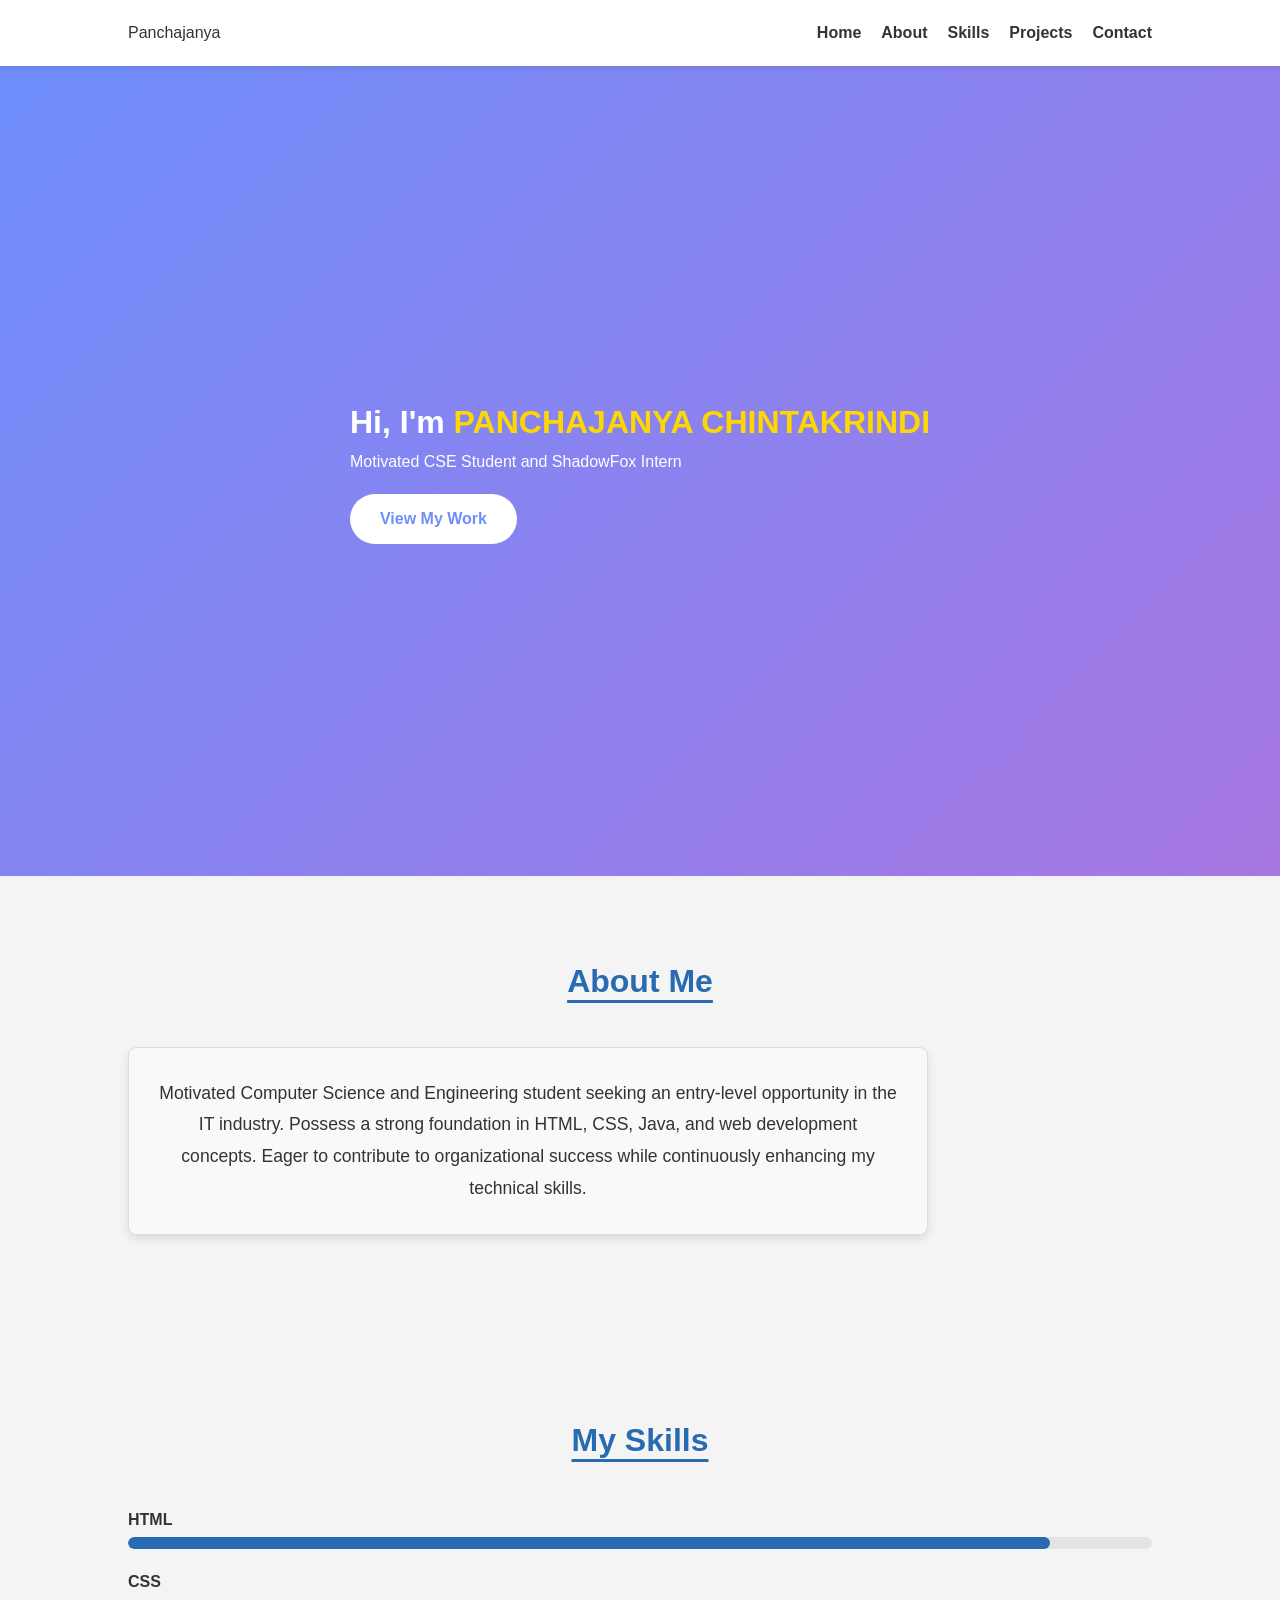
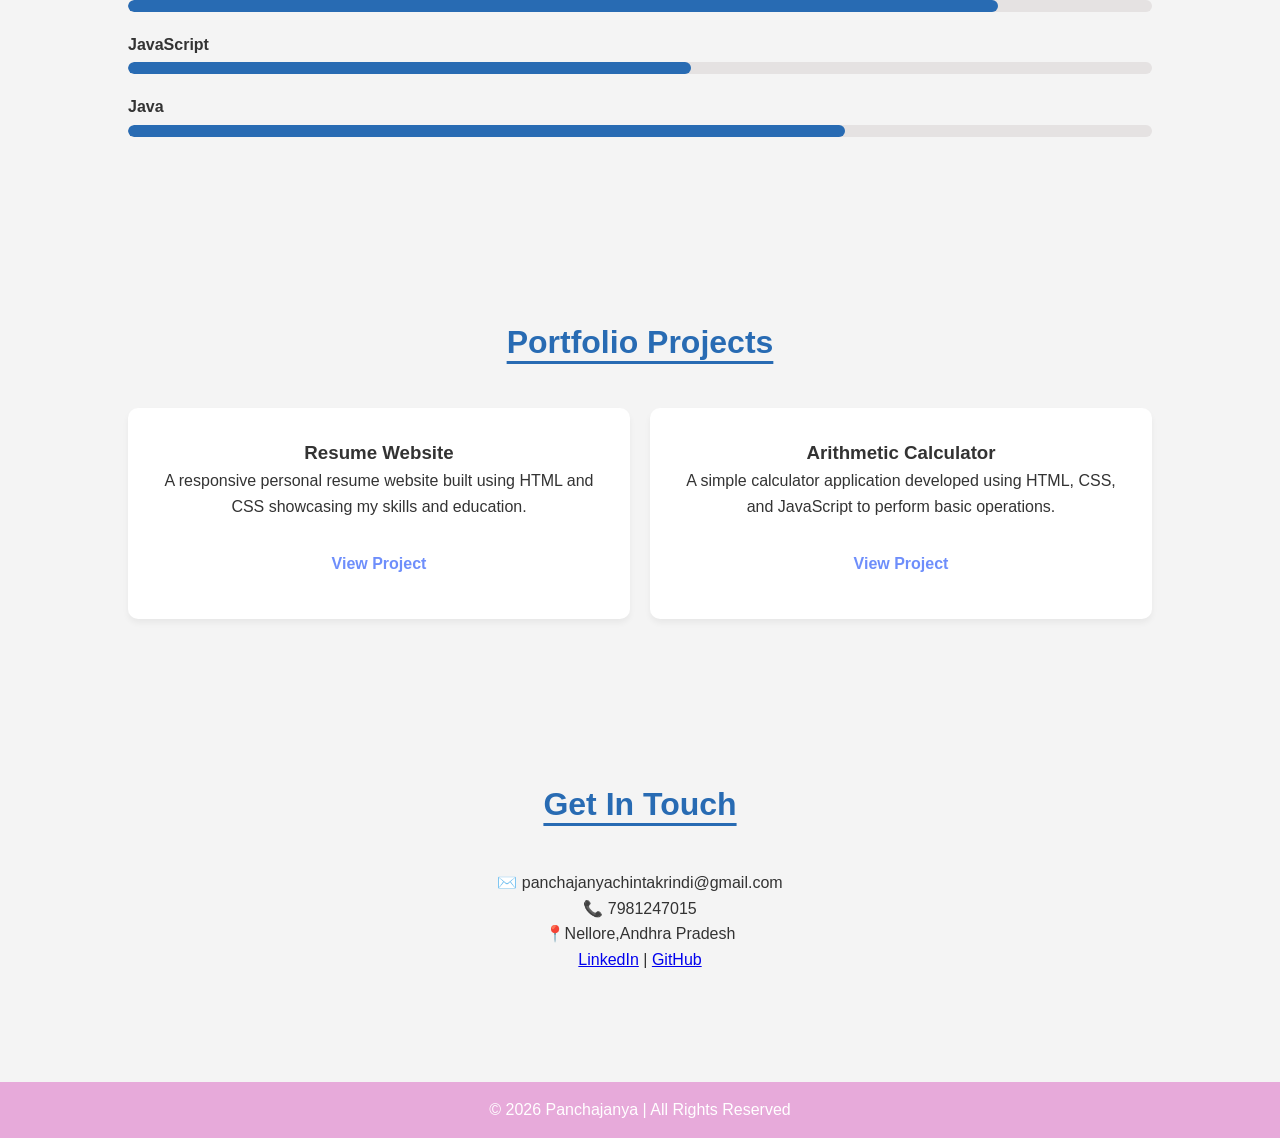
<file: index.html>
<!DOCTYPE html>
<html lang="en">
<head>
    <meta charset="UTF-8">
    <meta name="viewport" content="width=device-width, initial-scale=1.0">
    <title>My portfolio | ShadowFox Task</title>
    <link rel="stylesheet" href="style.css">
</head>
<body>

    <nav class="navbar">
        <div class="logo">Panchajanya</div>
        <ul class="nav-links">
            <li><a href="#home">Home</a></li>
            <li><a href="#about">About</a></li>
            <li><a href="#skills">Skills</a></li>
            <li><a href="#projects">Projects</a></li>
            <li><a href="#contact">Contact</a></li>
        </ul>
    </nav>

    <header id="home" class="hero">
        <div class="hero-content">
            <h1>Hi, I'm <span class="highlight">PANCHAJANYA CHINTAKRINDI</span></h1>
            <p>Motivated CSE Student and ShadowFox Intern</p>
            <a href="#projects" class="btn">View My Work</a>
        </div>
    </header>
    <section id="about" class="container">
    <h2 class="section-title">About Me</h2>

    <div class="about-content">
        <div class="about-text">
            <p>
               Motivated Computer Science and Engineering student seeking an entry-level opportunity in the IT industry.
Possess a strong foundation in HTML, CSS, Java, and web development concepts.
Eager to contribute to organizational success while continuously enhancing my technical skills.
            </p>
        </div>
    </div>
</section>
<section id="skills" class="container">
    <h2 class="section-title">My Skills</h2>

    <div class="skill">
        <p>HTML</p>
        <div class="skill-bar">
            <div class="skill-level html"></div>
        </div>
    </div>

    <div class="skill">
        <p>CSS</p>
        <div class="skill-bar">
            <div class="skill-level css"></div>
        </div>
    </div>

    <div class="skill">
        <p>JavaScript</p>
        <div class="skill-bar">
            <div class="skill-level js"></div>
        </div>
    </div>

    <div class="skill">
        <p>Java</p>
        <div class="skill-bar">
            <div class="skill-level java"></div>
        </div>
    </div>
</section>
   <section id="projects" class="container">
    <h2 class="section-title">Portfolio Projects</h2>

    <div class="projects-grid">

        <!-- Resume Project -->
        <div class="project-card">
            <h3>Resume Website</h3>
            <p>A responsive personal resume website built using HTML and CSS showcasing my skills and education.</p>
            <a href="https://panchajanya-chintakrindi.github.io/Resume-Website/" class="btn">View Project</a>
        </div>

        <!-- Arithmetic Calculator -->
        <div class="project-card">
            <h3>Arithmetic Calculator</h3>
            <p>A simple calculator application developed using HTML, CSS, and JavaScript to perform basic operations.</p>
            <a href="https://panchajanya-chintakrindi.github.io/Arithmetic-Calculator/" class="btn">View Project</a>
        </div>

    </div>
</section>

    <div id="contact" class="container">
        <h2 class="section-title">Get In Touch</h2>

        <p>✉️ panchajanyachintakrindi@gmail.com</p>
        <p>📞 7981247015</p>
        <p>📍Nellore,Andhra Pradesh</p>
        <div class="socials">
            <a href="https://linkedin.com/in/panchajanya-chintakrindi">LinkedIn</a> | <a href="https://github.com/Panchajanya-chintakrindi">GitHub</a>
        </div>
    </div>
     <footer>
        © 2026 Panchajanya | All Rights Reserved
    </footer>

</body>
</html>
</file>
<file: style.css>
/* General Styles */
* {
    margin: 0;
    padding: 0;
    box-sizing: border-box;
    font-family: 'Segoe UI', sans-serif;
}

body {
    line-height: 1.6;
    color: #333;
    background-color: #f4f4f4;
}

.container {
    padding: 80px 10%;
    text-align: center;
}

.section-title {
    margin-bottom: 40px;
    font-size: 2rem;
    color: #2c3e50;
}

/* Navbar */
.navbar {
    display: flex;
    justify-content: space-between;
    align-items: center;
    padding: 20px 10%;
    background: #fff;
    box-shadow: 0 2px 5px rgba(0,0,0,0.1);
    position: sticky;
    top: 0;
    z-index: 1000;
}

.nav-links {
    display: flex;
    list-style: none;
}

.nav-links li {
    margin-left: 20px;
}

.nav-links a {
    text-decoration: none;
    color: #333;
    font-weight: 600;
}

/* Hero Section */
.hero {
    height: 90vh;
    display: flex;
    align-items: center;
    justify-content: center;
    background: linear-gradient(135deg, #6e8efb, #a777e3);
    color: white;
}

.highlight {
    color: #ffd700;
}

.btn {
    display: inline-block;
    margin-top: 20px;
    padding: 12px 30px;
    background: #fff;
    color: #6e8efb;
    text-decoration: none;
    border-radius: 25px;
    font-weight: bold;
    transition: 0.3s;
}

.btn:hover {
    background: #2c3e50;
    color: #fff;
}

/* Grids */
 .projects-grid {
    display: grid;
    grid-template-columns: repeat(auto-fit, minmax(200px, 1fr));
    gap: 20px;
}

.project-card {
    background: white;
    padding: 30px;
    border-radius: 10px;
    box-shadow: 0 4px 6px rgba(0,0,0,0.05);
}
.skill {
    margin: 20px 0;
    text-align: left;
}

.skill p {
    margin-bottom: 5px;
    font-weight: bold;
}

.skill-bar {
    width: 100%;
    height: 12px;
    background: #e5e2e2;
    border-radius: 10px;
    overflow: hidden;
}

.skill-level {
    height: 100%;
    border-radius: 10px;
}

.html { width: 90%; background: #286bb3; }
.css { width: 85%; background: #286bb3; }
.js { width: 55%; background: #286bb3; }
.java { width: 70%; background: #286bb3; }
.about-content {
    max-width: 800px;
    margin: auto;
}

.about-text p {
    font-size: 1.1rem;
    line-height: 1.8;
    color: black;
}
.about-content {
    background-color: #f9f9f9;   
    border: 1px solid #ddd;       
    border-radius: 8px;       
    padding: 30px;                
    margin: 20px 0;               
    box-shadow: 0 4px 8px rgba(0, 0, 0, 0.1); 
    line-height: 1.6;             
}


.about-text p {
    color: #333;
    font-size: 1.1rem;
    margin: 0;
}
.section-title {
    text-decoration: underline;
    color: #286bb3;
    text-underline-offset: 8px; 
}
footer{
    background:#e7aada;
    color:white;
    text-align:center;
    padding:15px;
    margin-top:30px;
}

@media (max-width: 768px) {
    .navbar {
        flex-direction: column;
    }
    .nav-links {
        margin-top: 15px;
    }
}
</file>
